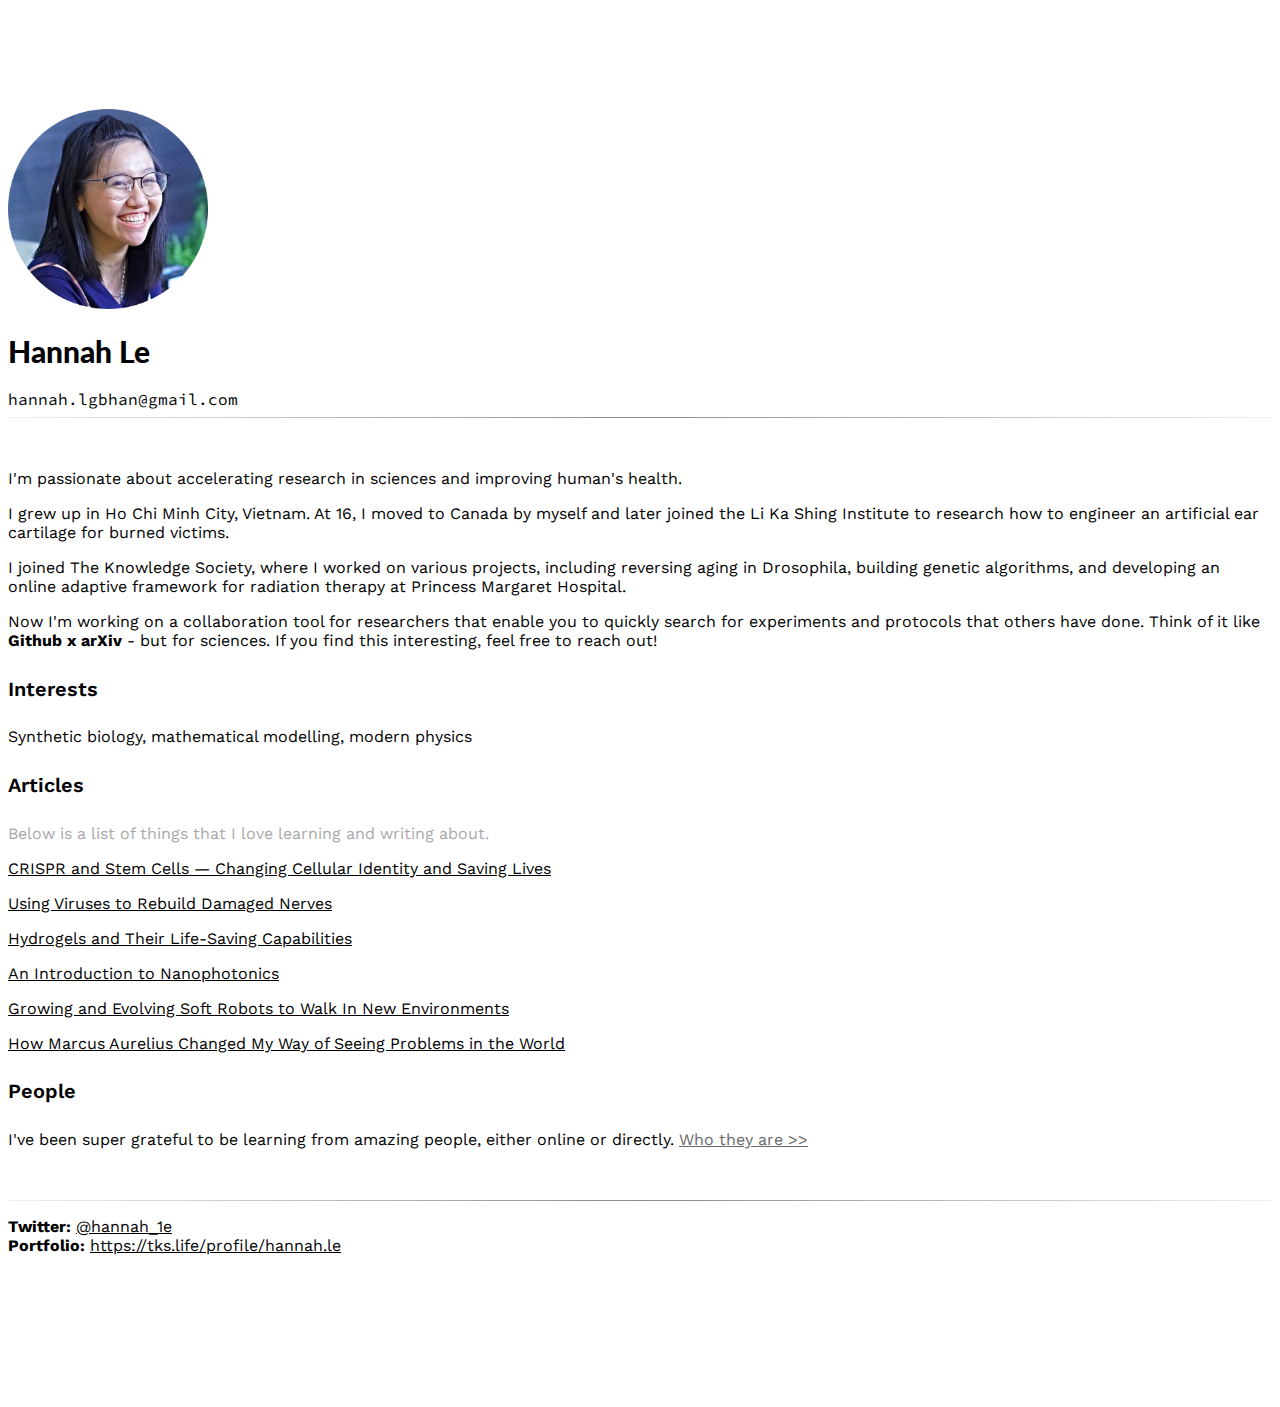
<file: index.html>
<!DOCTYPE html>
<html lang="en">

<head>
    <meta charset="utf-8">
    <meta http-equiv="X-UA-Compatible" content="IE=edge">
    <meta name="viewport" content="width=device-width, initial-scale=1">
    <meta name="description" content="One Page Website/Portfolio Template Which Is Too Minimal." />
    <meta property="og:type" content="website">
    <meta property="og:url" content="https://fr0st1n.github.io/TooMinimal/">
    <meta property="og:title" content="TooMinimal">
    <meta property="og:description" content="One Page Website/Portfolio Template Which Is Too Minimal.">
    <meta property="og:image" content="https://fr0st1n.github.io/TooMinimal/images/thumb.jpg">
    <title>Hannah Le</title>
    <link rel="shortcut icon" type="image/png" href="images/favicon.png" />
    <link rel="stylesheet" href="https://stackpath.bootstrapcdn.com/bootstrap/4.1.3/css/bootstrap.min.css" integrity="sha384-MCw98/SFnGE8fJT3GXwEOngsV7Zt27NXFoaoApmYm81iuXoPkFOJwJ8ERdknLPMO"
        crossorigin="anonymous">
    <link rel="stylesheet" href="https://use.fontawesome.com/releases/v5.6.3/css/all.css" integrity="sha384-UHRtZLI+pbxtHCWp1t77Bi1L4ZtiqrqD80Kn4Z8NTSRyMA2Fd33n5dQ8lWUE00s/"
        crossorigin="anonymous">
    <link rel="stylesheet" type="text/css" href="https://fonts.googleapis.com/css?family=Lato:300,400,700,900&display=swap">
    <link rel="stylesheet" type="text/css" href="https://fonts.googleapis.com/css?family=Fira+Mono:400,500&display=swap">
    <link href="https://fonts.googleapis.com/css?family=Work+Sans:300,400,500,600&display=swap" rel="stylesheet">
    
    <link href="https://fonts.googleapis.com/css?family=Source+Code+Pro:300,400,500,600&display=swap" rel="stylesheet">
    
    <link rel="stylesheet" href="css/style.min.css">
    <style>h4 {
        font-size: 20px;
        font-weight:600;
        }</style>
    
</head>

<body>
    <div class="container">
        <div class="header">
            <img src="images/circle-cropped.png" alt="Hannah Profile Pic" style="width:200px;height:200px;">
            <p>
            
            </p>
            <h1 class="username"><strong>Hannah Le</strong></h1>
            <a class = "code">hannah.lgbhan@gmail.com</a>
        </div>
        <hr class="line">
        <div class="row">
            <div class="col-md-7">
<!--                <h2>About me</h2>-->
                <p>
                    <br>
                </p>
                <p>I'm passionate about accelerating research in sciences and improving human's health. </p>
                
                <p>
                I grew up in Ho Chi Minh City, Vietnam. At 16, I moved to Canada by myself and later joined the Li Ka Shing Institute to research how to engineer an artificial ear cartilage for burned victims.</p>
                
                <p>I joined The Knowledge Society, where I worked on various projects, including reversing aging in Drosophila, building genetic algorithms, and developing an online adaptive framework for radiation therapy at Princess Margaret Hospital. </p>
                
                <p>
                Now I'm working on a collaboration tool for researchers that enable you to quickly search for experiments and protocols that others have done. Think of it like <strong>Github x arXiv</strong> - but for sciences. If you find this interesting, feel free to reach out! 
                </p>
                
                
                <h4>Interests</h4>
                <p>
                Synthetic biology, mathematical modelling, modern physics
                </p>
                <p>
                </p>
                
                <h4>Articles</h4>
                <p style="color: darkgrey;">
                Below is a list of things that I love learning and writing about. 
                </p>
                <a href="https://medium.com/@hannah.lgbhan/crispr-and-stem-cells-changing-cellular-identity-and-saving-lives-1996cde5b449"> CRISPR and Stem Cells — Changing Cellular Identity and Saving Lives</a>
                <p></p>
                <a href="https://medium.com/@hannah.lgbhan/using-viruses-to-rebuild-damaged-nerves-e436225b8564">Using Viruses to Rebuild Damaged Nerves</a>
                <p></p>
                <a href="https://medium.com/@hannah.lgbhan/alginate-hydrogels-and-their-life-saving-capabilities-c08016aea192">Hydrogels and Their Life-Saving Capabilities</a>
                <p></p>
                <a href="https://medium.com/@hannah.lgbhan/an-introduction-to-nanophotonics-dff86b045565">An Introduction to Nanophotonics</a>
                <p></p>
                <a href="https://medium.com/@hannah.lgbhan/growing-and-evolving-soft-robots-to-walk-in-new-environments-1e6f15c8bb6e">Growing and Evolving Soft Robots to Walk In New Environments</a>
                <p></p>
                <a href="https://medium.com/@hannah.lgbhan/how-marcus-aurelius-completely-changed-my-way-of-seeing-problems-in-the-world-aa572f957f5d">How Marcus Aurelius Changed My Way of Seeing Problems in the World</a>
                <p></p>
                
                <h4>People</h4>
                I've been super grateful to be learning from amazing people, either online or directly. 
                <a class="body" style="font-size:16px; color:dimgrey" href="people.html"> Who they are >></a>
                
                <p>
                <br>
                </p>
                
                
<!--
                <h4>Dislikes:</h4>
                <p>Your Dislikes.</p>
-->
<!--
                <h2>Contact & Social Media</h2>
                <p>
                    <i class="fas fa-envelope"></i>
                    <strong>Email: </strong>example@gmail.com
                    <br>
                    <i class="fab fa-twitter-square"></i>
                    <strong>Twitter: </strong><a href="https://twitter.com/twitter">@twitter</a>
                    <br>
                    <i class="fab fa-github-square"></i>
                    <strong>Github: </strong><a href="https://github.com/">Github Account</a>
                </p>
-->
            
            
            </div>
<!--
            <div class="col-md-4">
                <h2>Projects</h2>
                <ul>
                    <li><a href="https://github.com/airbnb/MagazineLayout" target="_blank" rel=”noopener noreferrer”>MagazineLayout</a></li>
                    <li><a href="https://github.com/flutter/flutter" target="_blank" rel=”noopener noreferrer”>flutter</a></li>
                    <li><a href="https://github.com/NVIDIAGameWorks/PhysX" target="_blank" rel=”noopener noreferrer”>PhysX</a></li>
                    <li><a href="https://github.com/vuejs/vue" target="_blank" rel=”noopener noreferrer”>vue</a></li>
                    <li><a href="https://github.com/tensorflow/tensorflow" target="_blank" rel=”noopener noreferrer”>tensorflow</a></li>
                </ul>
            </div>
-->
            
            
<!--
            <div class="col-md-4">
                <h2>Tweet Highlight</h2>
                <blockquote class="twitter-tweet" data-theme="light">
                    <p lang="en" dir="ltr">Sunsets don&#39;t get much better than this one over <a href="https://twitter.com/GrandTetonNPS?ref_src=twsrc%5Etfw">@GrandTetonNPS</a>.
                        <a href="https://twitter.com/hashtag/nature?src=hash&amp;ref_src=twsrc%5Etfw">#nature</a> <a
                            href="https://twitter.com/hashtag/sunset?src=hash&amp;ref_src=twsrc%5Etfw">#sunset</a> <a
                            href="http://t.co/YuKy2rcjyU">pic.twitter.com/YuKy2rcjyU</a></p>&mdash; US Department of
                    the Interior (@Interior) <a href="https://twitter.com/Interior/status/463440424141459456?ref_src=twsrc%5Etfw">May
                        5, 2014</a>
                </blockquote>
                <script async src="https://platform.twitter.com/widgets.js" charset="utf-8"></script>
            </div>
-->
        </div>
        <hr class="line">
        <p>
        
            <strong>Twitter: </strong><a href="https://twitter.com/hannah_1e">@hannah_1e</a>
        
            <br><strong>Portfolio: </strong><a href = "https://tks.life/profile/hannah.le">https://tks.life/profile/hannah.le</a>
        
        </p>
    </div>
</body>

</html>
</file>
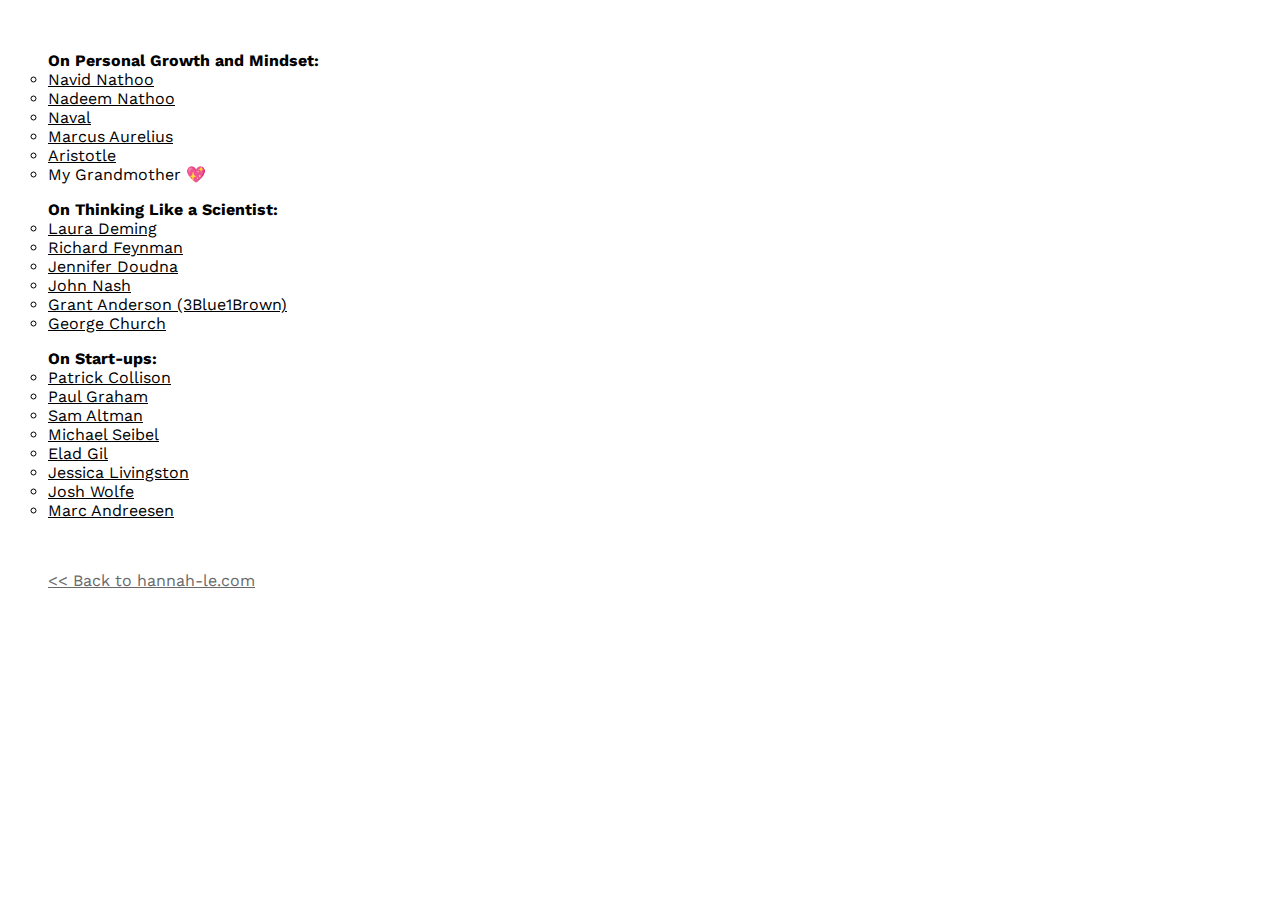
<file: people.html>
<!DOCTYPE html>
<html lang="en">

<head>
    <meta charset="utf-8">
    <meta http-equiv="X-UA-Compatible" content="IE=edge">
    <meta name="viewport" content="width=device-width, initial-scale=1">
    <meta name="description" content="One Page Website/Portfolio Template Which Is Too Minimal." />
    <meta property="og:type" content="website">
    <meta property="og:url" content="https://fr0st1n.github.io/TooMinimal/">
    <meta property="og:title" content="TooMinimal">
    <meta property="og:description" content="One Page Website/Portfolio Template Which Is Too Minimal.">
    <meta property="og:image" content="https://fr0st1n.github.io/TooMinimal/images/thumb.jpg">
    <title>Hannah Le</title>
    <link rel="shortcut icon" type="image/png" href="images/favicon.png" />
    <link rel="stylesheet" href="https://stackpath.bootstrapcdn.com/bootstrap/4.1.3/css/bootstrap.min.css" integrity="sha384-MCw98/SFnGE8fJT3GXwEOngsV7Zt27NXFoaoApmYm81iuXoPkFOJwJ8ERdknLPMO"
        crossorigin="anonymous">
    <link rel="stylesheet" href="https://use.fontawesome.com/releases/v5.6.3/css/all.css" integrity="sha384-UHRtZLI+pbxtHCWp1t77Bi1L4ZtiqrqD80Kn4Z8NTSRyMA2Fd33n5dQ8lWUE00s/"
        crossorigin="anonymous">
    <link rel="stylesheet" type="text/css" href="https://fonts.googleapis.com/css?family=Lato:300,400,700,900&display=swap">
    <link href="https://fonts.googleapis.com/css?family=Fira+Mono:400,500&display=swap" rel="stylesheet">
    <link href="https://fonts.googleapis.com/css?family=Work+Sans:300,400,500,600&display=swap" rel="stylesheet">
    
    <link href="https://fonts.googleapis.com/css?family=Source+Code+Pro:300,400,500,600&display=swap" rel="stylesheet">
    
    <link rel="stylesheet" href="css/style.min.css">
    <style>h4 {
        font-size: 20px;
        font-weight:600;
        }</style>
</head>

<body>
    <div class="container">
    
        <div class="row">
            <div class="col-md-7">
<!--                <h2>About me</h2>-->
                <p>
                    <br>
                </p>
                
                <ul style="list-style-type:circle;">
                    <a><strong>On Personal Growth and Mindset:</strong></a>
                    <li> <a  href="https://twitter.com/navidnathoo">Navid Nathoo</a></li>
                    <li><a  href="https://www.linkedin.com/in/nadeemnathoo/">Nadeem Nathoo</a></li>
                    <li><a href="https://twitter.com/naval">Naval</a></li>
                    <li><a href="https://fs.blog/marcus-aurelius/">Marcus Aurelius</a></li>
                    <li><a href="https://plato.stanford.edu/entries/aristotle/">Aristotle</a></li>
                    <li>My Grandmother &#128150;</li>
                    <p></p>
                    
                    <a><strong>On Thinking Like a Scientist: </strong></a>
                    <li><a href="https://www.ldeming.com/">Laura Deming</a></li>
                    <li><a href="https://twitter.com/proffeynman?lang=en">Richard Feynman</a></li>
                    <li><a href="http://doudnalab.org/people/">Jennifer Doudna</a></li>
                    <li><a href="https://en.wikipedia.org/wiki/John_Forbes_Nash_Jr.">John Nash</a></li>
                    <li><a href="https://www.3blue1brown.com/">Grant Anderson (3Blue1Brown)</a> </li>
                    <li><a href = "http://arep.med.harvard.edu/gmc/">George Church</a></li>
                    <p></p>
                        
                    <a><strong>On Start-ups: </strong></a>
                    <li><a href="https://patrickcollison.com/">Patrick Collison</a></li>
                    <li><a href="http://www.paulgraham.com/">Paul Graham</a></li>
                    <li><a href="https://blog.samaltman.com/">Sam Altman</a></li>
                    <li> <a href="http://www.michaelseibel.com/">Michael Seibel</a></li>
                    <li><a href="https://twitter.com/eladgil">Elad Gil</a></li>
                    <li><a href="https://twitter.com/jesslivingston">Jessica Livingston</a></li>
                    <li><a href="https://twitter.com/wolfejosh">Josh Wolfe</a></li>
                    <li><a href="https://a16z.com/author/marc-andreessen/">Marc Andreesen</a></li>
                     
                    <p>
                        <br>
                        
                    </p>
                    
                    <p>
                        <u>
                        <a class="body" style="font-size:16px; color:dimgrey" href="index.html"> << Back to hannah-le.com</a>
                        </u>
                    </p>
                    
                </ul>
                
                
                
               
<!--
                <h4>Dislikes:</h4>
                <p>Your Dislikes.</p>
-->
<!--
                <h2>Contact & Social Media</h2>
                <p>
                    <i class="fas fa-envelope"></i>
                    <strong>Email: </strong>example@gmail.com
                    <br>
                    <i class="fab fa-twitter-square"></i>
                    <strong>Twitter: </strong><a href="https://twitter.com/twitter">@twitter</a>
                    <br>
                    <i class="fab fa-github-square"></i>
                    <strong>Github: </strong><a href="https://github.com/">Github Account</a>
                </p>
-->
            </div>
<!--
            <div class="col-md-4">
                <h2>Projects</h2>
                <ul>
                    <li><a href="https://github.com/airbnb/MagazineLayout" target="_blank" rel=”noopener noreferrer”>MagazineLayout</a></li>
                    <li><a href="https://github.com/flutter/flutter" target="_blank" rel=”noopener noreferrer”>flutter</a></li>
                    <li><a href="https://github.com/NVIDIAGameWorks/PhysX" target="_blank" rel=”noopener noreferrer”>PhysX</a></li>
                    <li><a href="https://github.com/vuejs/vue" target="_blank" rel=”noopener noreferrer”>vue</a></li>
                    <li><a href="https://github.com/tensorflow/tensorflow" target="_blank" rel=”noopener noreferrer”>tensorflow</a></li>
                </ul>
            </div>
-->
            
            
<!--
            <div class="col-md-4">
                <h2>Tweet Highlight</h2>
                <blockquote class="twitter-tweet" data-theme="light">
                    <p lang="en" dir="ltr">Sunsets don&#39;t get much better than this one over <a href="https://twitter.com/GrandTetonNPS?ref_src=twsrc%5Etfw">@GrandTetonNPS</a>.
                        <a href="https://twitter.com/hashtag/nature?src=hash&amp;ref_src=twsrc%5Etfw">#nature</a> <a
                            href="https://twitter.com/hashtag/sunset?src=hash&amp;ref_src=twsrc%5Etfw">#sunset</a> <a
                            href="http://t.co/YuKy2rcjyU">pic.twitter.com/YuKy2rcjyU</a></p>&mdash; US Department of
                    the Interior (@Interior) <a href="https://twitter.com/Interior/status/463440424141459456?ref_src=twsrc%5Etfw">May
                        5, 2014</a>
                </blockquote>
                <script async src="https://platform.twitter.com/widgets.js" charset="utf-8"></script>
            </div>
-->
        </div>
    </div>
</body>

</html>
</file>
<file: css/style.min.css>
body{font-family: 'Work Sans',sans-serif;font-size:16px; font-weight:400; padding-bottom: 10%}

.header{text-align:left;padding-top:8%}

.username{font-family:'Lato',sans-serif;font-size:30px; font-weight:600}

.line{border:0;height:1px;background-image:-webkit-linear-gradient(left,#f0f0f0,#8c8b8b,#f0f0f0);background-image:-moz-linear-gradient(left,#f0f0f0,#8c8b8b,#f0f0f0);background-image:-ms-linear-gradient(left,#f0f0f0,#8c8b8b,#f0f0f0);background-image:-o-linear-gradient(left,#f0f0f0,#8c8b8b,#f0f0f0)}a:hover{text-decoration:none;color:grey}a{color:#000}

.code{
    font-family: 'Source Code Pro', monospace;
    font-weight: 400;
    font-size: 16px;
    
    
}
</file>
